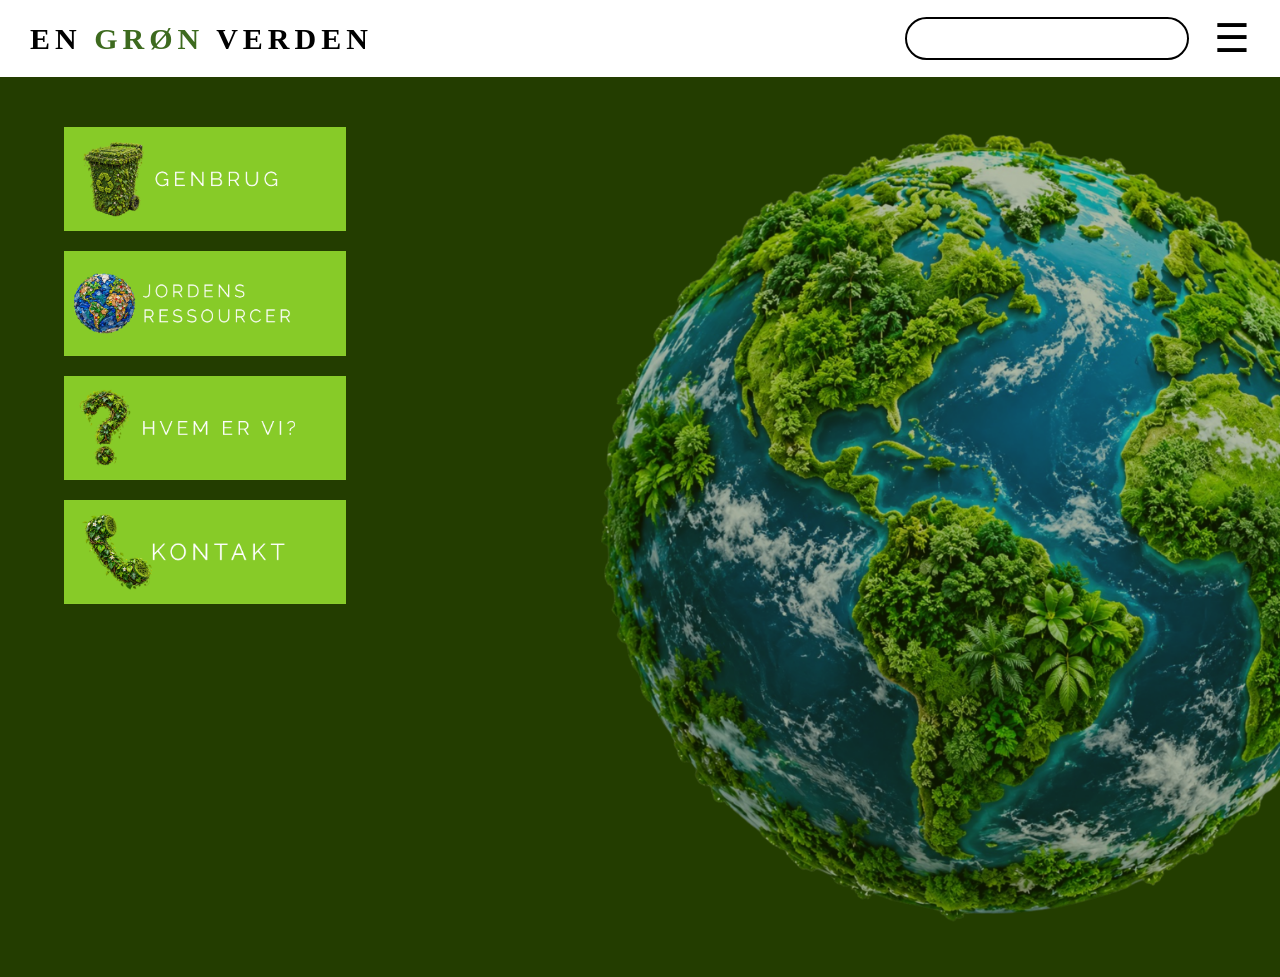
<file: index.html>
<!DOCTYPE html>
<html lang="da">
<head>
    <meta charset="UTF-8">
    <meta name="viewport" content="width=device-width, initial-scale=1.0">
    <title>En Grøn Verden</title>
    <link rel="stylesheet" href="style.css">
</head>
<body>
    <header> 
        <h1>EN <span> GRØN</span> VERDEN</h1>
        <div class="header-hoejre">
            <div class="soegefelt">
                <input type="search" aria-label="søg på hjemmesiden">
                <span></span>
            </div>
            <details class="burger-menu">
                <summary class="menu-knap" aria-label="åbn menu">
               ☰     
                </summary>
                <nav class="dropdown-menu">
                <a href="index.html">forside</a>
                <a href="genbrug.html">genbrug</a>
                <a href="ressourcer.html">jordens ressourcer</a>
                <a href="hvem-er-vi.html">hvem er vi?</a>
                <a href="kontakt.html">kontakt</a>
                </nav>
            </details>
        </div>
    </header> 

    <main class="forside">
        <img src="Jorden.png"
        alt="en grøn og frodig jordklode - her finder du en menu med 4 valgmuligheder og en søgefunktion"
        class="jordklode">

        <nav class="forside-menu" aria-label="forsidens navigation">
            <a href="genbrug.html">
                <img src="Genbrug.png" alt="Genbrug - Få tips og ideer til sjove genbrugsprojekter eller affaldssortering">
            </a>
            <a href="ressourser.html">
                <img src="ressourcer.png" alt="Jordens ressourcer - lær mere om jordens ressourcer">
            </a>
            <a href="hvem-er-vi.html">
                <img src="om-os.png" alt="Hvem er vi - hvem er vi og hvad laver vi egentlig hos en grøn verden">
            </a>
            <a href="kontakt.html">
                <img src="KONTAKT-kopi.png" alt="kontakt - her kan du finde vores kontakt informationer">
            </a>
        </nav>
    </main>
</body>
</html>
</file>
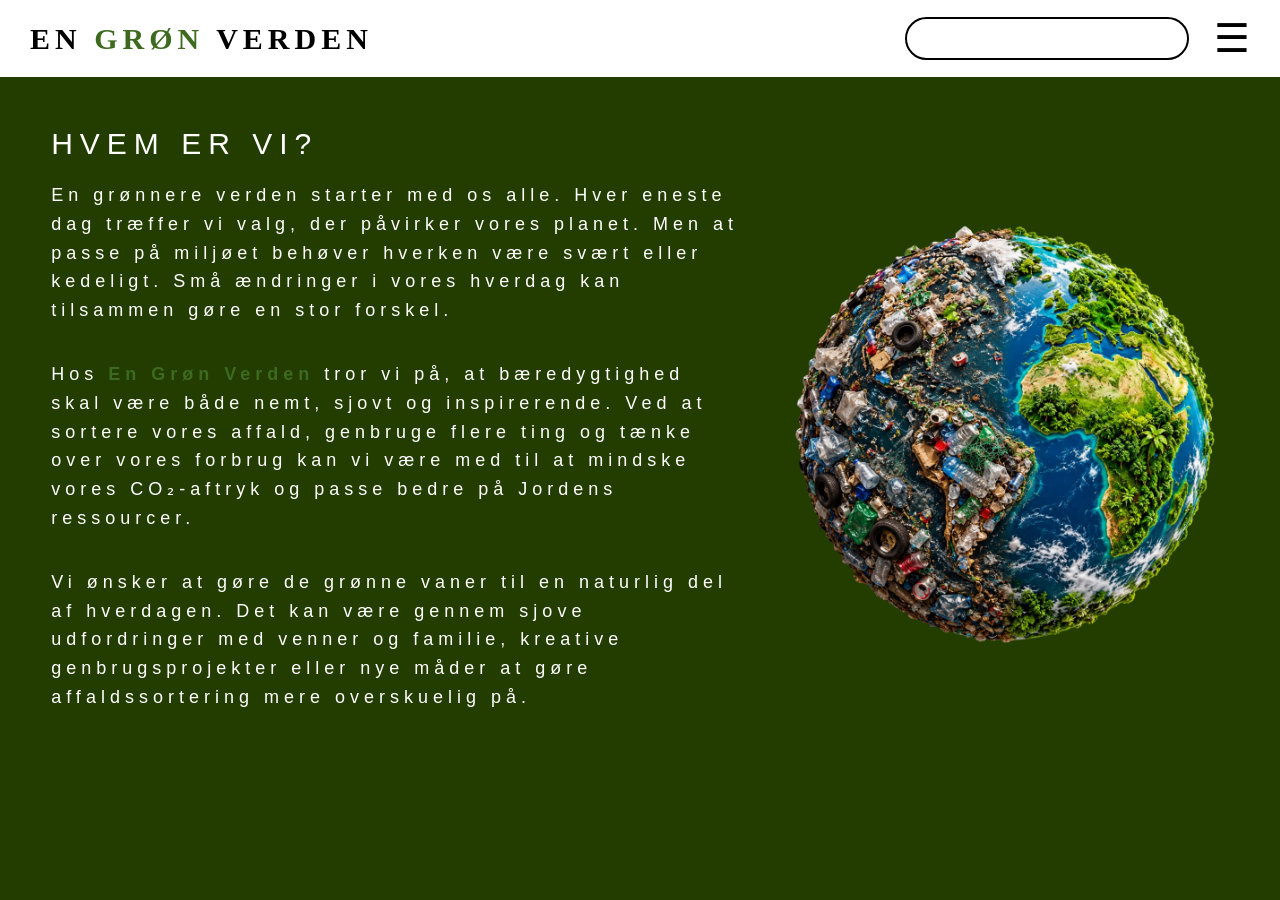
<file: hvem-er-vi.html>
<!DOCTYPE html>
<html lang="da">
<head>
    <meta charset="UTF-8">
    <meta name="viewport" content="width=device-width, initial-scale=1.0">
    <title>Kontakt - En Grøn Verden</title>
    <link rel="stylesheet" href="style.css">
</head>
<body>

    <header>
        <h1>EN <span>GRØN</span> VERDEN</h1>
        <div class="header-hoejre">
            <div class="soegefelt">
                <input type="search" aria-label="søg på hjemmesiden">
                <span></span>
            </div>
            <details class="burger-menu">
                <summary class="menu-knap" aria-label="åbn menu">
               ☰     
                </summary>
                <nav class="dropdown-menu">
                <a href="index.html">forside</a>
                <a href="genbrug.html">genbrug</a>
                <a href="ressourcer.html">jordens ressourcer</a>
                <a href="hvem-er-vi.html">hvem er vi?</a>
                <a href="kontakt.html">kontakt</a>
                </nav>
            </details>
        </div>
    </header> 

    <main class="om-os-side">
    <div class="om-os-tekst">
       
        <h2>HVEM ER VI? </h2>
        <p>
             En grønnere verden starter med os alle. Hver eneste
            dag træffer vi valg, der påvirker vores planet.
            Men at passe på miljøet behøver hverken være svært
            eller kedeligt. Små ændringer i vores hverdag kan
            tilsammen gøre en stor forskel.
        </p>
        <p>
           Hos <span>En Grøn Verden</span> tror vi på, at
            bæredygtighed skal være både nemt, sjovt og
            inspirerende. Ved at sortere vores affald, genbruge
            flere ting og tænke over vores forbrug kan vi være
            med til at mindske vores CO₂-aftryk og passe bedre
            på Jordens ressourcer. 
        </p>
        <p>
           Vi ønsker at gøre de grønne vaner til en naturlig
            del af hverdagen. Det kan være gennem sjove
            udfordringer med venner og familie, kreative
            genbrugsprojekter eller nye måder at gøre
            affaldssortering mere overskuelig på. 
        </p>
    </div>
    <img src="Skralde klode.png"
    alt="jordklode med affald"
    class="om-os-jordklode">
    </main>

</body>
</html>
</file>
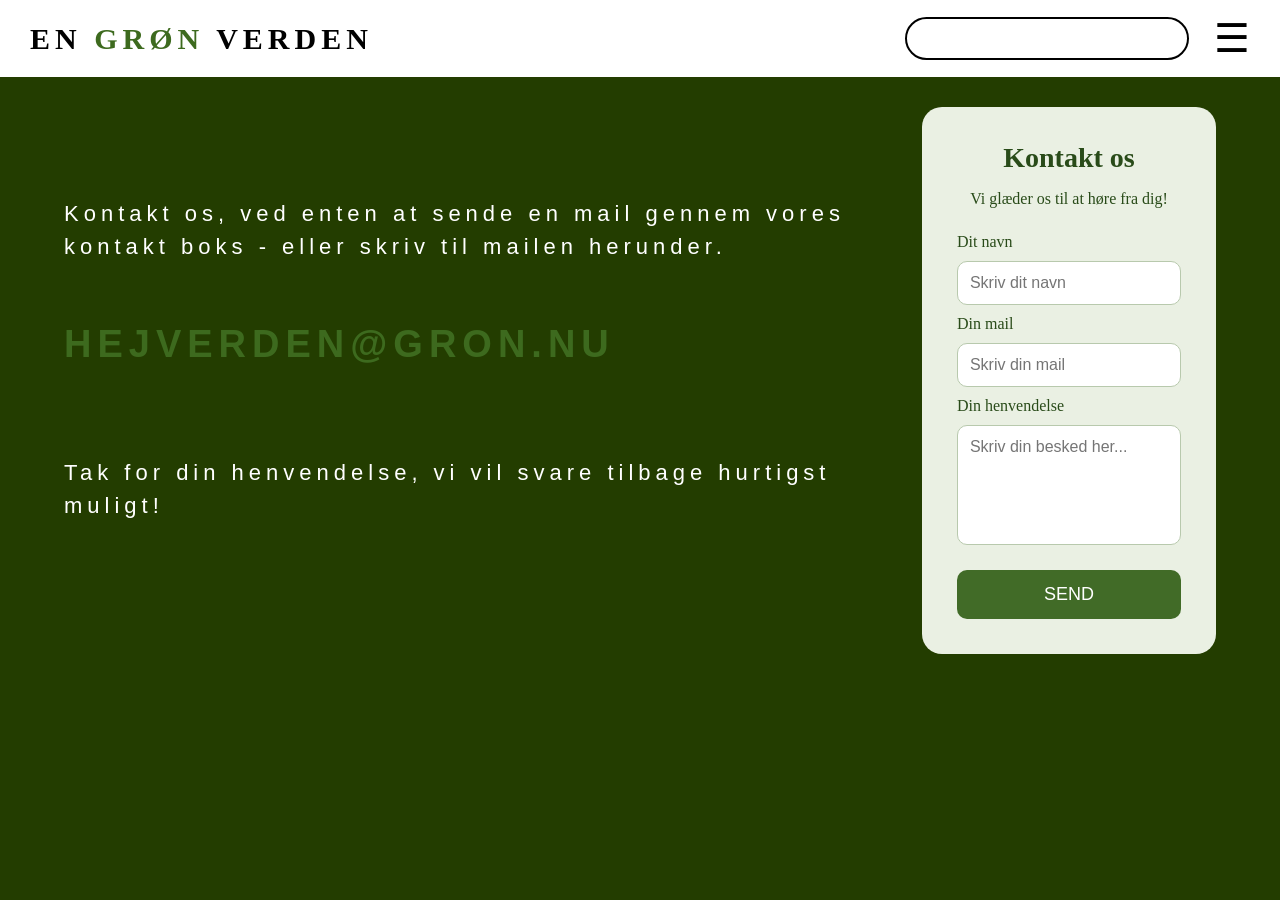
<file: kontakt.html>
<!DOCTYPE html>
<html lang="da">
<head>
    <meta charset="UTF-8">
    <meta name="viewport" content="width=device-width, initial-scale=1.0">
    <title>Kontakt - En Grøn Verden</title>
    <link rel="stylesheet" href="style.css">
</head>
<body>

    <header>
        <h1>EN <span>GRØN</span> VERDEN</h1>
        <div class="header-hoejre">
            <div class="soegefelt">
                <input type="search" aria-label="søg på hjemmesiden">
                <span></span>
            </div>
            <details class="burger-menu">
                <summary class="menu-knap" aria-label="åbn menu">
               ☰     
                </summary>
                <nav class="dropdown-menu">
                <a href="index.html">forside</a>
                <a href="genbrug.html">genbrug</a>
                <a href="ressourcer.html">jordens ressourcer</a>
                <a href="hvem-er-vi.html">hvem er vi?</a>
                <a href="kontakt.html">kontakt</a>
                </nav>
            </details>
        </div>
    </header> 

    <main class="kontakt-side">
    <div class="kontakt-tekst">
        <p>
            Kontakt os, ved enten at sende en mail
            gennem vores kontakt boks - eller skriv
            til mailen herunder.
        </p>
        <h2>
            <a href="mailto:hejverden@gron.nu">
                HEJVERDEN@GRON.NU
            </a>
        </h2>
        <p>
            Tak for din henvendelse, vi vil svare
            tilbage hurtigst muligt!
        </p>
    </div>
    

<div class="kontakt-formular">

    <h2>Kontakt os</h2>
    <p>Vi glæder os til at høre fra dig!</p>

    <form class="formular-felter">

        <label for="navn">Dit navn</label>
        <input type="text" id="navn"
               placeholder="Skriv dit navn">

        <label for="email">Din mail</label>
        <input type="email" id="email"
               placeholder="Skriv din mail">

        <label for="besked">Din henvendelse</label>
        <textarea id="besked"
                  placeholder="Skriv din besked her..."></textarea>

        <button type="button">SEND</button>

    </form>

</div>

    </main>

</body>
</html>
</file>
<file: style.css>
body   {background-color: #233D00;
margin: 0;}

header {
    background-color: white;
    padding: 15px 30px;

    display: flex;
    justify-content: space-between;
    align-items: center;
    gap: 20px;
}
h1{
    color: black;
    font-size: 30px;
    letter-spacing: 5px;
    margin: 0;
}
h1 span{
    color: #3D6A1E;
}
.header-hoejre{

    display: flex;
    align-items: center;
    gap: 25px;
}
@media (max-width: 768px) {
    header{padding: 15px;}

h1{
    font-size: 18px;
    letter-spacing: 2px;
}
.soegefelt{
    display: none;
}
.header-hoejre {
    gap: 10px;
}
}
.menu-knap{
    background: transparent;
    border: none;
    padding: 0;

    font-size: 40px;
    color: black;
cursor: pointer;
}
.soegefelt{
    display: flex;
    align-items: center;
    border: 2px solid black;
    border-radius: 30px;
    padding: 8px 15px;
    background-color: white;
}
.soegefelt input{
    width: 250px;
    font-size: 18px;
    border: none;
    outline: none;
    background: transparent;
}
.soegefelt span{
    font-size: 30px;
}
@media (max-width: 768px){
    .soegefelt{
        display: none;
    }
}
.forside .jordklode{
    position: absolute;
    width: 65%;
    max-width: none;
    height: auto;
    right: -10%;
    top: 50%;
    transform: translateY(-50%);
    opacity: 0.65;
    z-index: 1;
}
.forside{
    position: relative;
    overflow: hidden;
    min-height: 100vh;

}
.forside-menu{
    position: relative;
    display: flex;
    flex-direction: column;
    gap: 20px;
    width: 22%;
    margin-left: 5%;
    margin-top: 50px;
    margin-bottom: 40px;
    z-index: 2;
}
.forside-menu a{
    display: block;
    width: 100%;
}
.forside-menu img{
    display: block;
    width: 100%;
    height: auto;
}
@media (max-width: 768px) {
    .forside{
        position: relative;
        min-height: calc(100vh-100px);
        overflow: hidden;
    }
.forside .jordklode{
    position: absolute;
    width: 110%;
    max-width: none;
    height: auto;
    right: -35%;
    top: 50%;
    transform: translateY(-50%);
    opacity: 0.65;
    z-index: 1;
}
.forside-menu{
    position: relative;
    display: flex;
    flex-direction: column;
    gap: 25px;
    width: 55%;
    margin-left: 5%;
    margin-top: 10%;
    margin-bottom: 10%;
    z-index: 2;
}
.forside-menu a{
    display: block;
    width: 100%;
}
.forside-menu img{
    display: block;
    width: 100%;
    height: auto;
}}
.kontakt-side{
    min-height: calc(100vh-100px);
    background-color: #233D00;
    display: flex;
    justify-content: space-between;
    align-items: flex-start;
    padding: 30px 5%;
    box-sizing: border-box;
}
.kontakt.tekst{
    width: 45%;
    color: white;
    font-family: Arial, Helvetica, sans-serif;
    font-size: 22px;
    letter-spacing: 5px;
    line-height: 1.5;
    padding-top: 60px;
}
.kontakt-tekst p{
    margin: 90px 0 60px 0;
    color: white;
    font-family: Arial, Helvetica, sans-serif;
    font-size: 22px;
    letter-spacing: 5px;
    line-height: 1.5;
}
.kontakt-tekst h2 {
    font-family: Impact, Haettenschweiler, 'Arial Narrow Bold', sans-serif;
    font-size: 38px;
    font-weight: bold;
    letter-spacing: 6px;
    margin: 0 0 60px 0;
}
.kontakt-tekst a{
    color: #3D6A1E;
    text-decoration: none;
}

.kontakt-formular{
    display: block;
    width: 45%;
    max-width: 700px;
    height: auto;
    margin: 0 0 0 auto
}

.kontakt-side{
    align-items: flex-start;
}
.kontakt-formular{
    margin-top: 0 !important;
    align-self: flex-start;
}
@media(max-width:768px){
    .kontakt-side{
        display: flex;
        flex-direction: column;
        align-items: center;
        padding: 30px 5%;
        min-height: auto;
    }
    .kontakt-tekst{
        width: 100%;
        padding-top: 0;
    }
    .kontakt-tekst p{
        font-size: 18px;
        letter-spacing: 3px;
        line-height: 1.6;
        margin-bottom: 35px;
    }
    .kontakt-tekst h2{
        font-size: 26px;
        letter-spacing: 3px;
        margin-bottom: 35px;
    }
    .kontakt-formular{
        width: 100%;
        max-width: 500px;
        height: auto;
        margin: 20pc auto 0;
    }
}
/*burgermenu der folder ned*/
.burger-menu{
    position: relative;
}
.burger-menu summary{
    list-style: none;
    cursor: pointer;
}
.burger-menu summary::-webkit-details-marker{
    display: none;
}
.dropdown-menu{
    position: absolute;
    top: 100%;
    right: 0;
    width: 250px;
    background-color: #3D6A1E;
    padding: 15px;
    box-sizing: border-box;
    z-index: 100;
}
.dropdown-menu a{
    display: block;
    color: white;
    text-decoration: none;
    font-family: Arial, Helvetica, sans-serif;
    font-size: 18px;
    padding: 12px;
}
.dropdown-menu a:hover{
    background-color: #233D00;
}

/*HVEM ER VI?*/
.om-os-side{
    min-height: calc(100vh-100px);
    background-color: #233D00;
    display: flex;
    justify-content: space-between;
    align-items: center;
    padding: 50px 4%;
    box-sizing: border-box;
    gap: 40px;
}
.om-os-tekst{
    width: 60%;
    color: white;
    font-family: Arial, Helvetica, sans-serif;
}
.om-os-tekst h2{
    font-size: 30px;
    font-weight: normal;
    letter-spacing: 7px;
    margin: 0 0 20px 0;

}
.om-os-tekst p{
    color: white;
    font-size: 18px;
    letter-spacing: 5px;
    line-height: 1.6;
    margin: 0 0 35px 0;
}
.om-os-tekst span{
    color: #3D6A1E;
    font-weight: bold;
}
.om-os-jordklode{
    width: 38%;
    max-width: 600px;
    height: auto;
    object-fit: contain;
}
/*mobilvisning - Hvem er vi?*/
@media(max-width:768px){
    .om-os-side{
        display: flex;
        flex-direction: column;
        align-items: center;
        padding: 30px 5%;
        gap: 20px;
    }
    .om-os-tekst{
        width: 100%;
    }
    .om-os-tekst h2{
        font-size: 26px;
        letter-spacing: 4px;
        margin-bottom: 25px;
    }
    .om-os-tekst p{
        font-family: Arial, Helvetica, sans-serif;
        font-size: 18px;
        font-weight: normal;
        letter-spacing: 2px;
        line-height: 1.6;
        margin-bottom: 30px;
    }
    .om-os-jordklode{
        display: block;
        width: 100%;
        max-width: 450px;
        height: auto;
        margin: 0 auto;
    }
}
/* Hover-effekt på forsidens knapper */

.forside-menu a {
    display: block;
    transition: transform 0.3s ease;
}

.forside-menu a:hover {
    transform: scale(1.05);
}


/* KONTAKTFORMULAR */

.kontakt-formular {
    background-color: #eaf0e3;
    width: 450px;
    max-width: 100%;
    padding: 35px;
    border-radius: 20px;
    box-sizing: border-box;
}

.kontakt-formular h2 {
    color: #294b19;
    text-align: center;
    font-size: 28px;
    margin: 0 0 10px;
}

.kontakt-formular p {
    color: #294b19;
    text-align: center;
    font-size: 16px;
    margin-bottom: 25px;
}

.formular-felter {
    display: flex;
    flex-direction: column;
    gap: 10px;
}

.formular-felter label {
    color: #294b19;
    font-size: 16px;
}

.formular-felter input,
.formular-felter textarea {
    background-color: white;
    border: 1px solid #b8c9ad;
    border-radius: 10px;
    padding: 12px;
    font-size: 16px;
    font-family: Arial, sans-serif;
    width: 100%;
    box-sizing: border-box;
}

.formular-felter textarea {
    height: 120px;
    resize: none;
}

.formular-felter button {
    background-color: #416b27;
    color: white;
    border: none;
    border-radius: 10px;
    padding: 14px;
    font-size: 18px;
    cursor: pointer;
    margin-top: 15px;
}

.formular-felter button:hover {
    background-color: #294b19;
}
</file>
